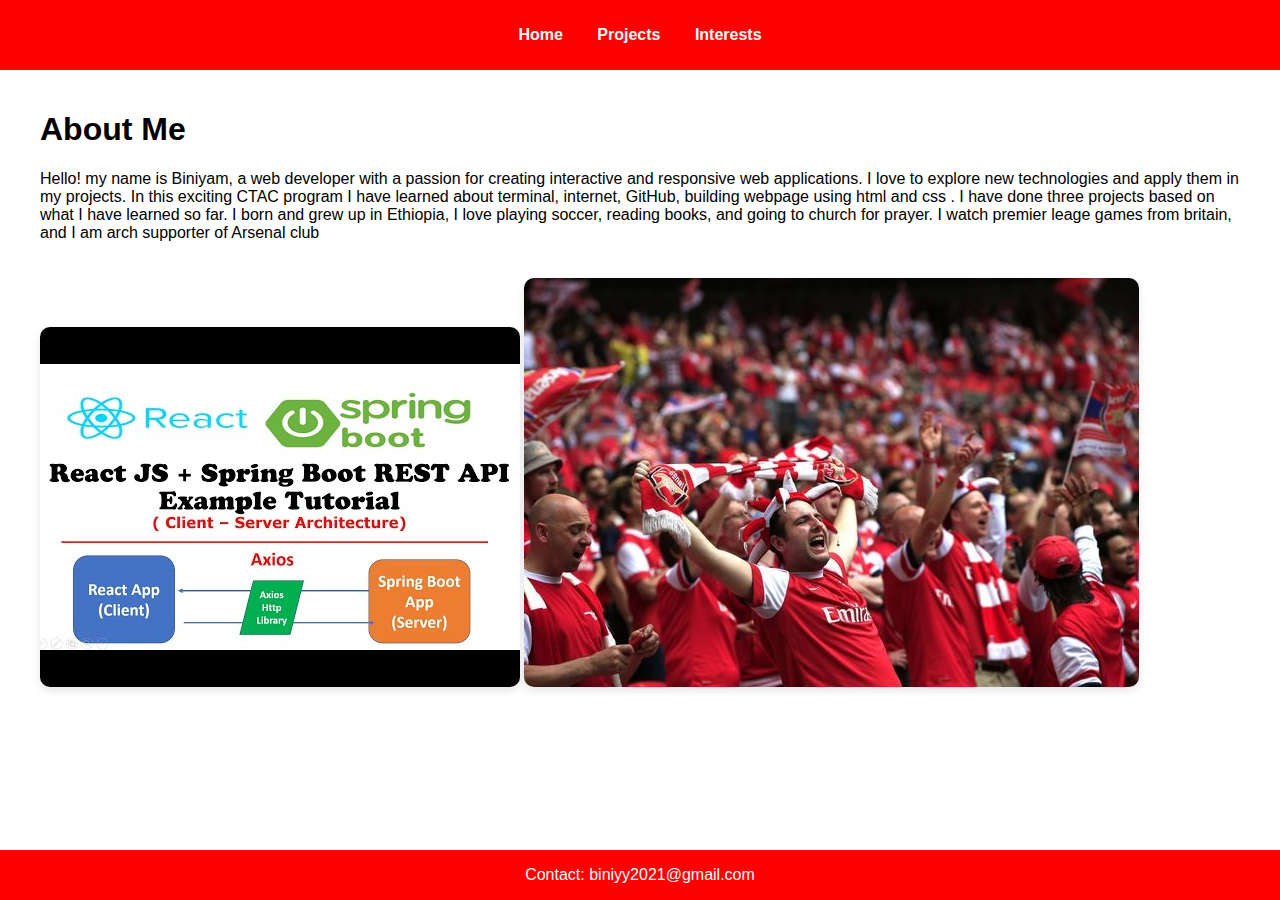
<file: index.html>
<!DOCTYPE html>
<html lang="en">
<head>
    <meta charset="UTF-8">
    <meta name="viewport" content="width=device-width, initial-scale=1.0">
    <link rel="stylesheet" href="styles.css">
    <title>Home</title>
</head>
<body>
    <header>
        <nav>
            <ul>
                <li><a href="index.html">Home</a></li>
                <li><a href="projects.html">Projects</a></li>
                <li><a href="interests.html">Interests</a></li>
            </ul>
        </nav>
    </header>
    <main>
        <section class="about-me">
            <h1>About Me</h1>
            <p>Hello! my name is Biniyam, a web developer with a passion for creating interactive and responsive web 
                applications. I love to explore new technologies and apply them in my projects. In this exciting 
                CTAC program I have learned about terminal, internet, GitHub, building webpage using html and css
                . I have done three projects based on what I have learned so far. I born and grew up in Ethiopia, I love 
                 playing soccer, reading books, and going to church for prayer. I watch premier leage games from 
                  britain, and I am arch supporter of Arsenal club</p>
            <img src="images/fullstack.png" alt="Profile Picture">
            <img src="images/myTeam.png" alt="Profile Picture">
        </section>
    </main>
    <footer>
        <p>Contact: biniyy2021@gmail.com</p>
    </footer>
</body>
</html>
</file>
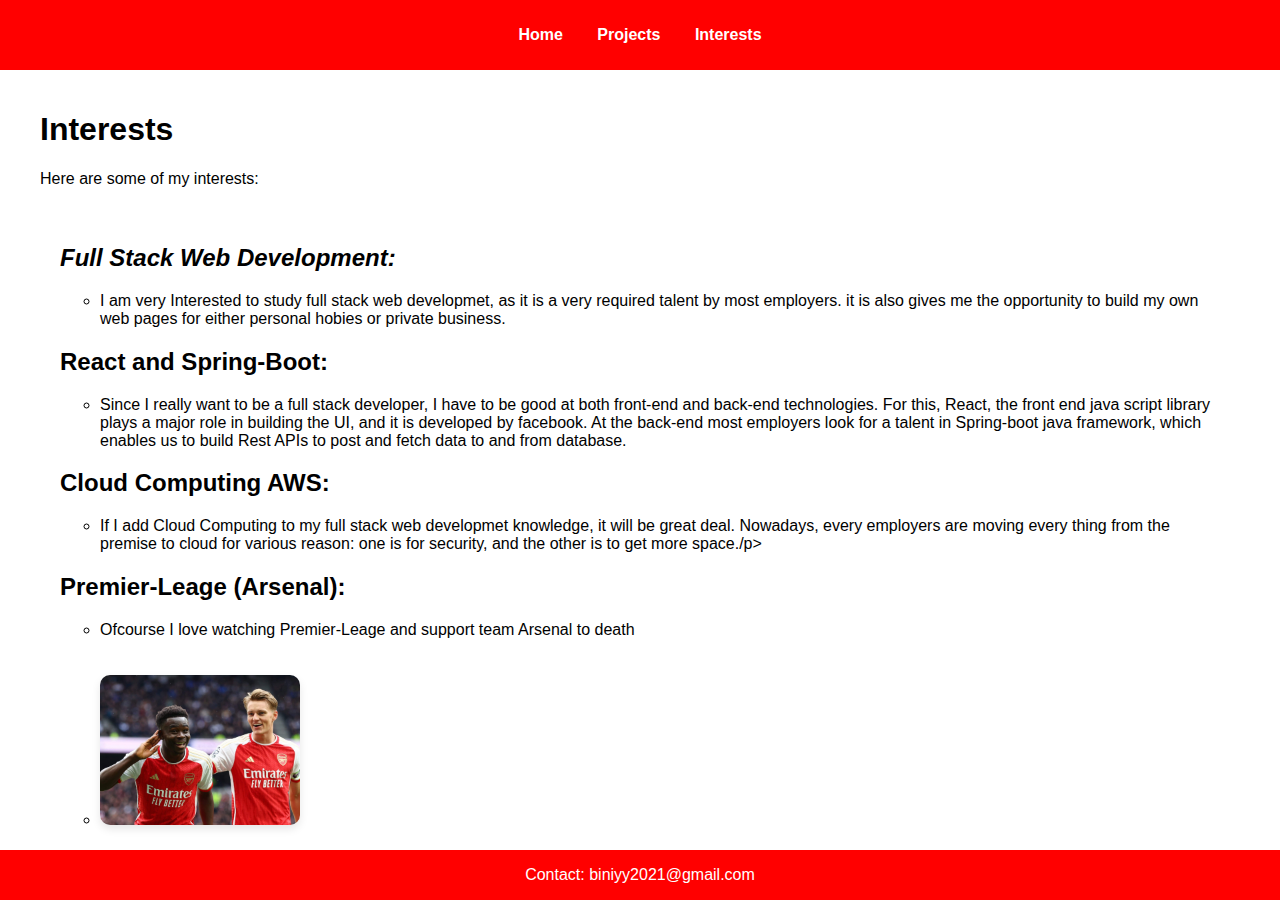
<file: interests.html>
<!DOCTYPE html>
<html lang="en">
<head>
    <meta charset="UTF-8">
    <meta name="viewport" content="width=device-width, initial-scale=1.0">
    <link rel="stylesheet" href="styles.css">
    <title>Interests</title>
</head>
<body>
    <header>
        <nav>
            <ul>
                <li><a href="index.html">Home</a></li>
                <li><a href="projects.html">Projects</a></li>
                <li><a href="interests.html">Interests</a></li>
            </ul>
        </nav>
    </header>
    <main>
        <section class="interests">
            <h1>Interests</h1>
            <p>Here are some of my interests:</p>
            <ol>
                <h2><i>Full Stack Web Development:</i></h2>
                <ul><li><p>I am very Interested to study full stack web developmet, as it is a very 
                    required talent by most employers. it is also gives me the opportunity to build
                    my own web pages for either personal hobies or private business.
                </p>
                </li></ul>
                <h2>React and Spring-Boot:</h2>
                <ul><li><p>Since I really want to be a full stack developer, I have to be good at both
                    front-end and back-end technologies. For this, React, the front end java script 
                    library plays a major role in building the UI, and it is developed by facebook.
                    At the back-end most employers look for a talent in Spring-boot java framework, 
                    which enables us to build Rest APIs to post and fetch data to and from database.
                </p>
                </li></ul>
                <h2>Cloud Computing AWS:</h2>
                <ul><li><p>If I add Cloud Computing to my full stack web developmet knowledge, it
                    will be great deal. Nowadays, every employers are moving every thing from 
                    the premise to cloud for various reason: one is for security, and the other
                    is to get more space./p>
                </li></ul>
                <h2>Premier-Leage (Arsenal):</h2>
                <ul><li><p>Ofcourse I love watching Premier-Leage and support team Arsenal to death</p>
                    </li>
                    <li><img src="images/project3.png" alt="Arsenal"> </li>
                </ul>
                
            </ol>
        </section>
    </main>
    <footer>
        <p>Contact: biniyy2021@gmail.com</p>
    </footer>
</body>
</html>
</file>
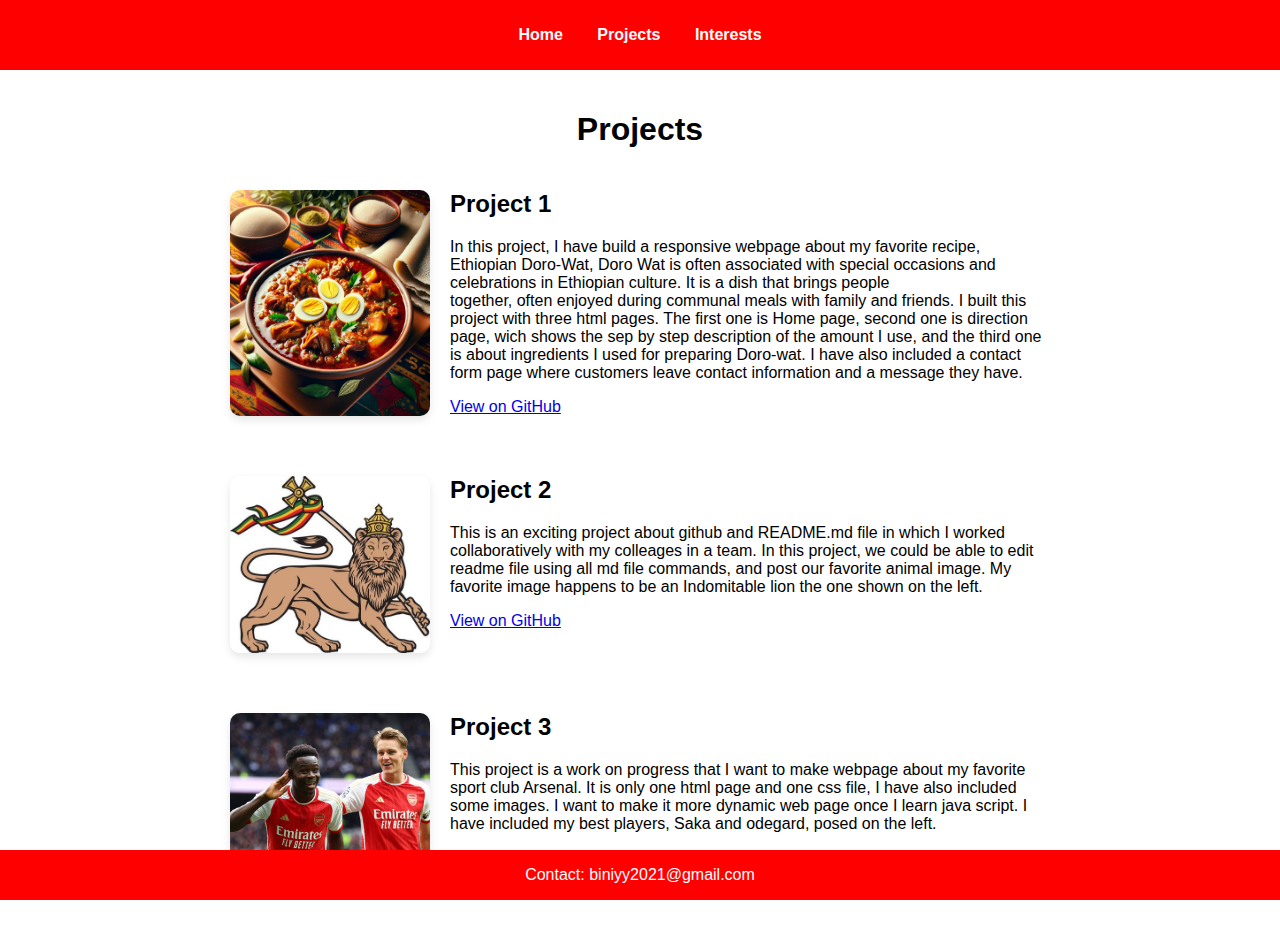
<file: projects.html>
<!DOCTYPE html>
<html lang="en">
<head>
    <meta charset="UTF-8">
    <meta name="viewport" content="width=device-width, initial-scale=1.0">
    <link rel="stylesheet" href="styles.css">
    <title>Projects</title>
</head>
<body>
    <header>
        <nav>
            <ul>
                <li><a href="index.html">Home</a></li>
                <li><a href="projects.html">Projects</a></li>
                <li><a href="interests.html">Interests</a></li>
            </ul>
        </nav>
    </header>
    <main>
        <section class="projects">
            <h1>Projects</h1>
            <div class="project">
                <img src="images/project1.png" alt="Project 1">
                <div class="project-info">
                    <h2>Project 1</h2>
                    <p>In this project, I have build a responsive webpage about my favorite recipe, Ethiopian
                        Doro-Wat, Doro Wat is often associated with special occasions 
                        and celebrations in Ethiopian culture. It is a dish that brings people <br>together, 
                        often enjoyed during communal meals with family and friends. I built this project with 
                        three html pages. The first one is Home page, second one is direction page, wich shows
                        the sep by step description of the amount I use, and the third one is about ingredients
                        I used for preparing Doro-wat. I have also included a contact form page where customers 
                        leave contact information and a message they have.
                    </p>
                    <a href="https://github.com/biniyemane/my-favorite-recipe">View on GitHub</a>
                </div>
            </div>
            <div class="project">
                <img src="images/project2.png" alt="Project 2">
                <div class="project-info">
                    <h2>Project 2</h2>
                    <p>This is an exciting project about github and README.md file in which I worked collaboratively
                        with my colleages in a team. In this project, we could be able to edit readme file using
                        all md file commands, and post our favorite animal image. My favorite image happens to be
                        an Indomitable lion the one shown on the left.
                    </p>
                    <a href="https://github.com/Hermane1/bookish-computing-machine">View on GitHub</a>
                </div>
            </div>
            <div class="project">
                <img src="images/project3.png" alt="Project 3">
                <div class="project-info">
                    <h2>Project 3</h2>
                    <p>This project is a work on progress that I want to make webpage about my favorite sport club
                        Arsenal. It is only one html page and one css file, I have also included some images.
                        I want to make it more dynamic web page once I learn java script. I have included
                        my best players, Saka and odegard, posed on the left.
                    </p>
                    <a href="https://github.com/biniyemane/biniman-business">View on GitHub</a>
                </div>
            </div>
        </section>
    </main>
    <footer>
        <p>Contact: biniyy2021@gmail.com</p>
    </footer>
</body>
</html>
</file>
<file: styles.css>
body {
    font-family: Arial, sans-serif;
    margin: 0;
    padding: 0;
    box-sizing: border-box;
}

header {
    background-color: red;
    color: white;
    padding: 10px 0;
}

nav ul {
    list-style-type: none;
    padding: 0;
    text-align: center;
}

nav ul li {
    display: inline;
    margin: 0 15px;
}

nav ul li a {
    color: white;
    text-decoration: none;
    font-weight: bold;
}

nav ul li a:hover {
    text-decoration: underline;
}

main {
    padding: 20px;
    max-width: 1200px;
    margin: 0 auto;
}

.about-me, .projects, .interests {
    text-align: left;
    margin-bottom: 20px;
}

.interests ol {
    padding: 20px;
    margin: auto;
}

.interests img {
    width: 200px;
    margin-right: 20px;
}

img {
    max-width: 100%;
    height: auto;
    border-radius: 10px;
    box-shadow: 0 4px 8px rgba(0,0,0,0.1);
    margin-top: 20px;
}
.projects h1 {
    text-align: center;
}

.projects .project {
    display: flex;
    flex-wrap: wrap;
    margin-bottom: 40px;
    justify-content: center;
}

.project img {
    width: 200px;
    margin-right: 20px;
}

.project-info {
    max-width: 600px;
    max-height: 400px;
}

footer {
    background-color: red;
    color: white;
    text-align: center;
    padding: 0;
    position: fixed;
    width: 100%;
    bottom: 0;
}

@media (max-width: 768px) {
    nav ul li {
        display: block;
        margin: 10px 0;
    }

    .project {
        flex-direction: column;
        align-items: center;
    }

    .project img {
        margin-right: 0;
        margin-bottom: 20px;
    }
}
</file>
